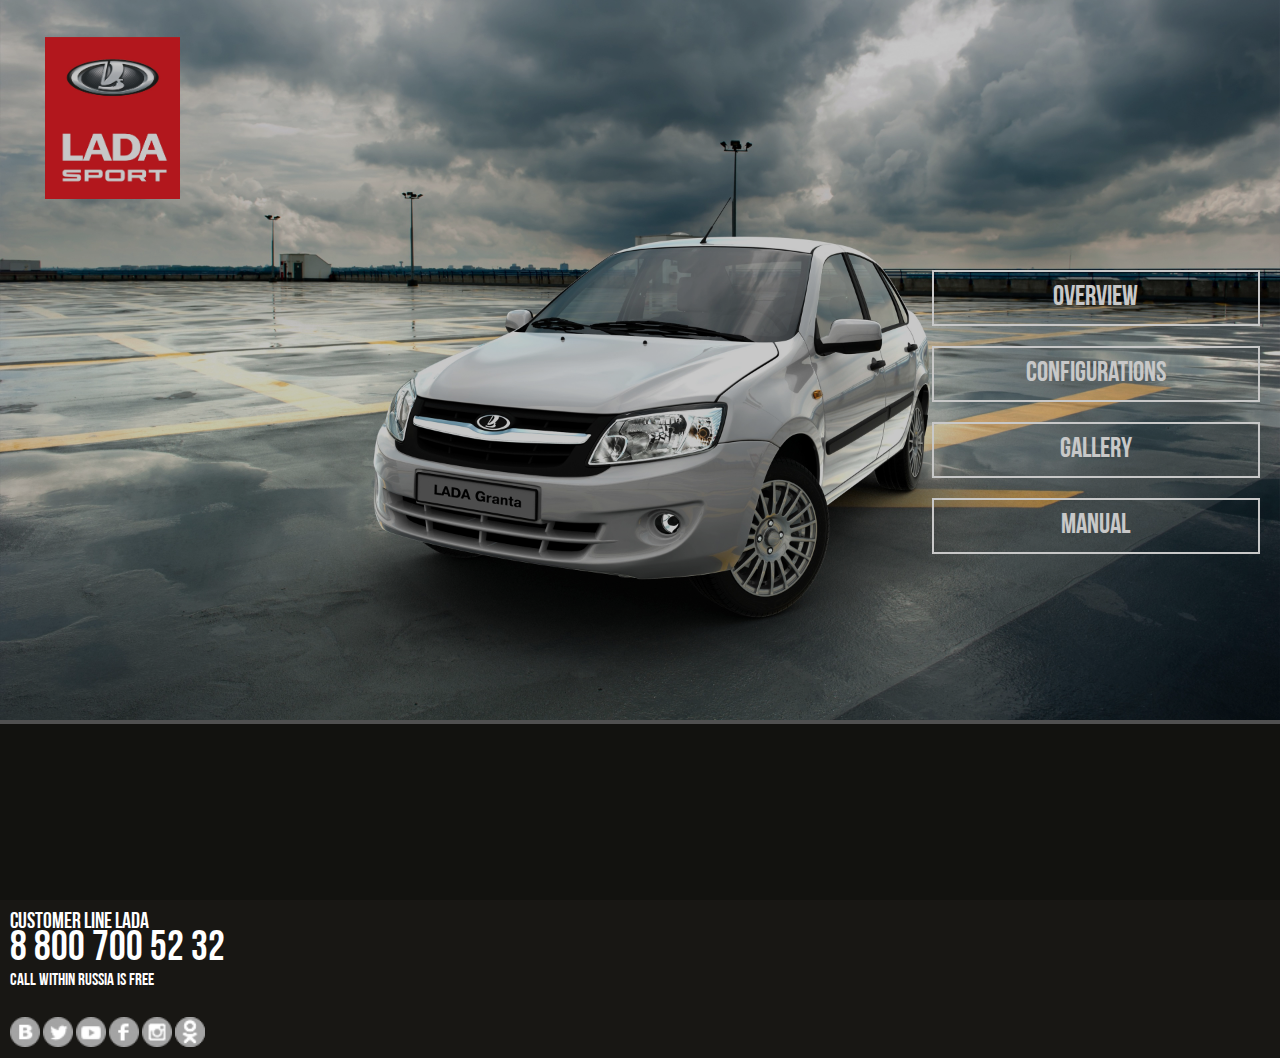
<file: 2333/granta.html>
<!DOCTYPE html>
<html>
<head>
    <title>LADA Granta</title>
	<link rel="stylesheet" href="style/style.css">
    <style>
   body {
    background-image: url(images/granta.jpg) no-repeat; 
    background-color: #666; 
   }
  </style>
    <script src="scripts/jquery.js"></script>
    <script src="scripts/jquery-3.2.1.min.js"></script>
    <script>
  $(window).on('load', function () {
    $preloader = $('.loaderArea'),
      $loader = $preloader.find('.loader');
    $loader.fadeOut();
    $preloader.delay(350).fadeOut('slow');
  });
</script>
	</head>
<body>
<nav class=logotip>
 <a href="homepage.html">
    <img class="logologo" src="images/ladalogo.png" alt="LADA Auto"></a>
	</nav>

<img class="background-image" src="images/granta.jpg" alt="home">
    <div class="loaderArea">
   <div class="loader"></div>
</div>
<div class=ghostgranta>

    <a class="ghost-button-semi-transparent" href="">Overview</a>
     <a class="ghost-button-semi-transparent" href="">Configurations</a>
     <a class="ghost-button-semi-transparent" href="">Gallery</a>
     <a class="ghost-button-semi-transparent" href="">Manual</a>
	 </div>
<footer>
    <div class="pages2granta">
<p id=lowf><span id=customergranta>customer line LADA</span><br><span id=telephonegranta>8 800 700 52 32</span></br><span id=callgranta>call within RUSSIA is free</span><br></p>
</div>
<div class=pagesgranta>
<a href="https://vk.com/lada" target="_blank" Title="LADA VK">
<img class="vk" src="images/vk.png" alt="vk"></a>

<a href="https://twitter.com/allnewlada" target="_blank"Title="LADA TWITTER">
<img class="tw" src="images/tw.png" alt="vk"></a>

<a href="https://www.youtube.com/channel/UCrsr6J3qvbMB-0Lf0KjoO8g" target="_blank" Title="LADA YOUTUBE">
<img class="you" src="images/you2.png" alt="vk"></a>

<a href="https://www.facebook.com/LADA" target="_blank" Title="LADA FC">
<img class="vk" src="images/fc.png" alt="vk"></a>

<a href="https://www.instagram.com/allnewlada/" target="_blank" Title="LADA INST">
<img class="vk" src="images/inst.png" alt="vk"></a>

<a href="https://ok.ru/lada" target="_blank" Title="LADA OD">
<img class="vk" src="images/od.png" alt="vk"></a>


</div>
    </footer>
    </body>
</html>
</file>
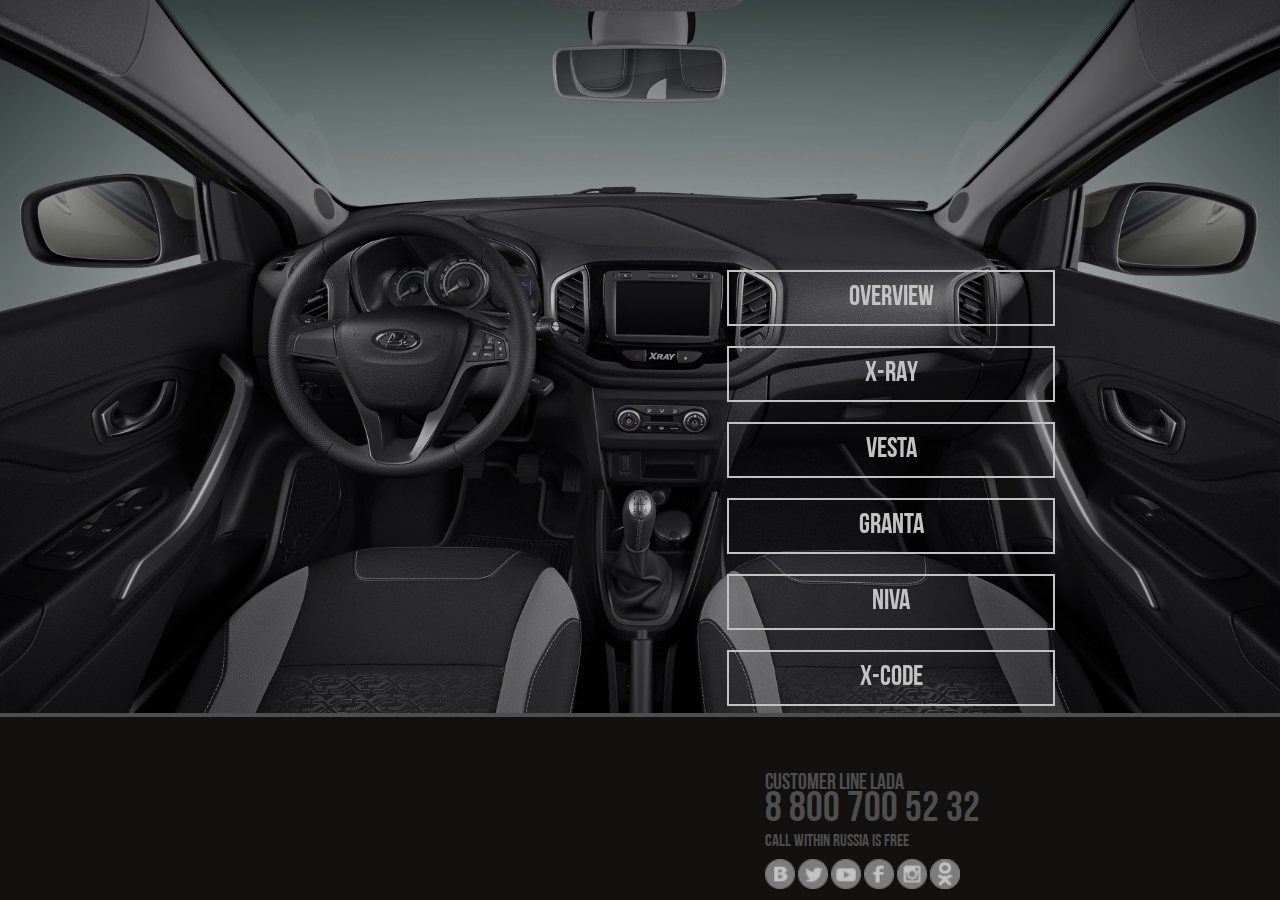
<file: 2333/homepage.html>
<!DOCTYPE html>
<html>
<head>
    <title>LADA Project</title>
	<link rel="stylesheet" href="style/style.css">
    <style>
   body {
    background-image: url(images/home.jpg) no-repeat; 
    background-color: #666; 
   }
  </style>
    <script src="scripts/jquery.js"></script>
    <script src="scripts/jquery-3.2.1.min.js"></script>
    <script>
  $(window).on('load', function () {
    $preloader = $('.loaderArea'),
      $loader = $preloader.find('.loader');
    $loader.fadeOut();
    $preloader.delay(350).fadeOut('slow');
  });
</script>
	</head>
<body>



 
<img class="background-image" src="images/home.jpg" alt="home">
    <div class="loaderArea">
   <div class="loader"></div>
</div>


</div>




<div class=video>
<iframe width="660" height="400" src="https://www.youtube.com/embed/hYsQC_kPKdg?autoplay=1;rel=0&amp;controls=0&amp;showinfo=0" frameborder="0" allowfullscreen></iframe>
</div>
<div class=ghost>
    <a class="ghost-button-semi-transparent" href="index.html" title="About Lada">OVERVIEW</a>
     <a class="ghost-button-semi-transparent" href="x-ray.html"title="X-Ray">X-RAY</a>
     <a class="ghost-button-semi-transparent" href="vesta.html" title="Vesta">VESTA</a>
     <a class="ghost-button-semi-transparent" href="granta.html" title="Granta">GRANTA</a>
     <a class="ghost-button-semi-transparent" href="niva.html" title="Niva">NIVA</a>
     <a class="ghost-button-semi-transparent" href="xcode.html" title="X-Code">X-CODE</a>
</div>
<footer>
<div class="pages3">
<p id=lowf><span id=customer>customer line LADA</span><br><span id=telephone>8 800 700 52 32</span></br><span id=call>call within RUSSIA is free</span><br></p>
</div>
<div class=pages4>
<a href="https://vk.com/lada" target="_blank" Title="LADA VK">
<img class="vk" src="images/vk.png" alt="vk"></a>

<a href="https://twitter.com/allnewlada" target="_blank"Title="LADA TWITTER">
<img class="tw" src="images/tw.png" alt="vk"></a>

<a href="https://www.youtube.com/channel/UCrsr6J3qvbMB-0Lf0KjoO8g" target="_blank" Title="LADA YOUTUBE">
<img class="you" src="images/you2.png" alt="vk"></a>

<a href="https://www.facebook.com/LADA" target="_blank" Title="LADA FC">
<img class="vk" src="images/fc.png" alt="vk"></a>

<a href="https://www.instagram.com/allnewlada/" target="_blank" Title="LADA INST">
<img class="vk" src="images/inst.png" alt="vk"></a>

<a href="https://ok.ru/lada" target="_blank" Title="LADA OD">
<img class="vk" src="images/od.png" alt="vk"></a>


</div>


</footer>
    </body>
</html>
</file>
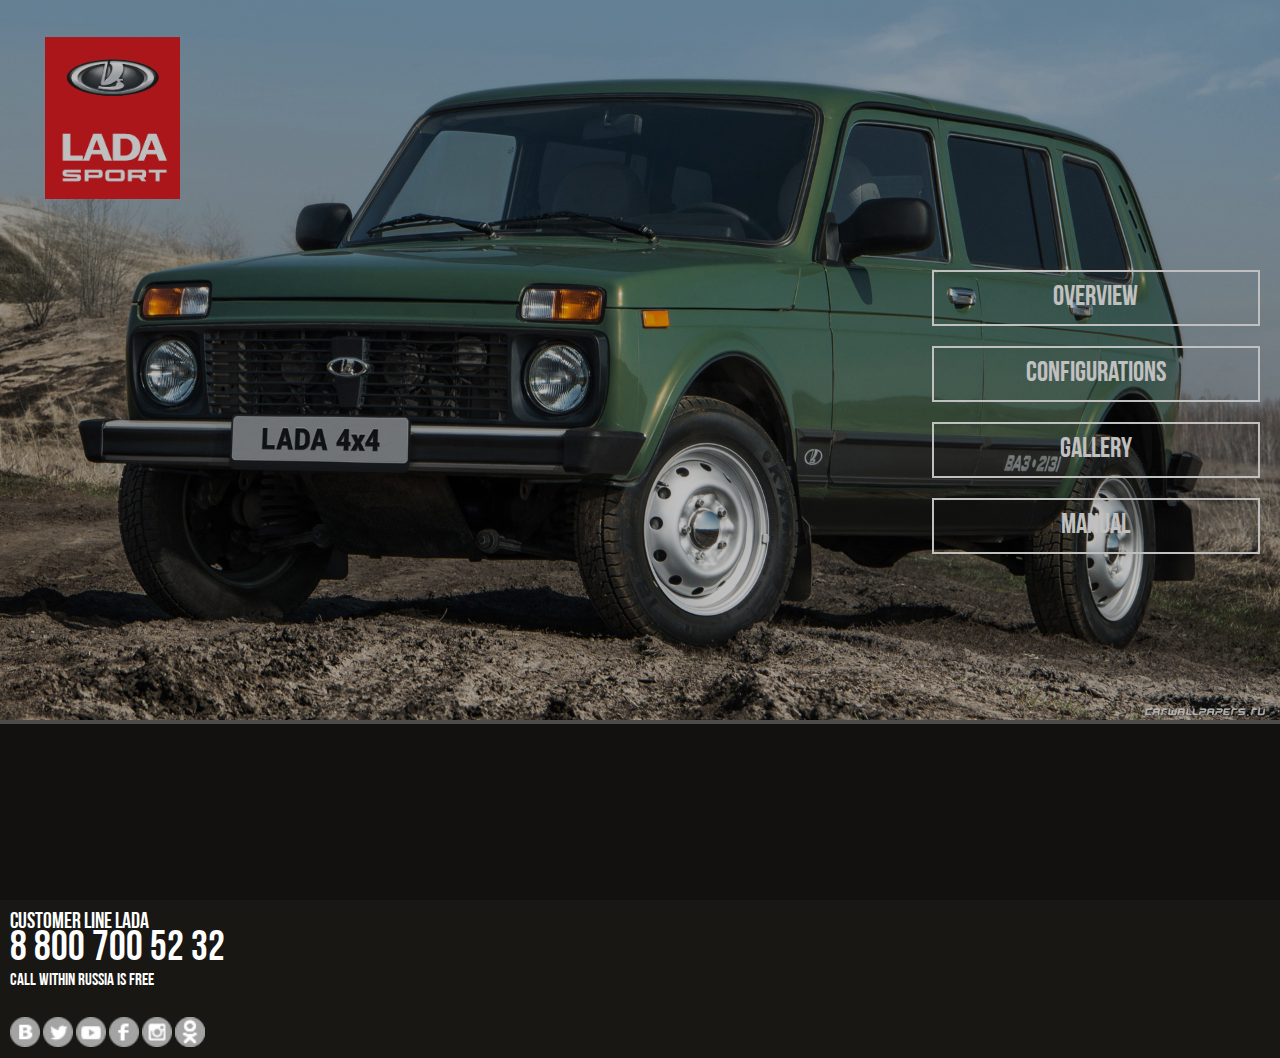
<file: 2333/niva.html>
<!DOCTYPE html>
<html>
<head>
    <title>LADA NIVA</title>
	<link rel="stylesheet" href="style/style.css">
    <style>
   body {
    background-image: url(images/niva.jpg) no-repeat; 
    background-color: #666; 
   }
  </style>
    <script src="scripts/jquery.js"></script>
    <script src="scripts/jquery-3.2.1.min.js"></script>
    <script>
  $(window).on('load', function () {
    $preloader = $('.loaderArea'),
      $loader = $preloader.find('.loader');
    $loader.fadeOut();
    $preloader.delay(350).fadeOut('slow');
  });
</script>
	</head>
<body>
<nav class=logotip>
 <a href="homepage.html">
    <img class="logologo" src="images/ladalogo.png" alt="LADA Auto"></a>
	</nav>

<img class="background-image" src="images/niva.jpg" alt="home">
    <div class="loaderArea">
   <div class="loader"></div>
</div>
<div class=ghostgranta>

    <a class="ghost-button-semi-transparent" href="">Overview</a>
     <a class="ghost-button-semi-transparent" href="">Configurations</a>
     <a class="ghost-button-semi-transparent" href="">Gallery</a>
     <a class="ghost-button-semi-transparent" href="">Manual</a>
	 </div>
<footer>
    <div class="pages2granta">
<p id=lowf><span id=customergranta>customer line LADA</span><br><span id=telephonegranta>8 800 700 52 32</span></br><span id=callgranta>call within RUSSIA is free</span><br></p>
</div>
<div class=pagesgranta>
<a href="https://vk.com/lada" target="_blank" Title="LADA VK">
<img class="vk" src="images/vk.png" alt="vk"></a>

<a href="https://twitter.com/allnewlada" target="_blank"Title="LADA TWITTER">
<img class="tw" src="images/tw.png" alt="vk"></a>

<a href="https://www.youtube.com/channel/UCrsr6J3qvbMB-0Lf0KjoO8g" target="_blank" Title="LADA YOUTUBE">
<img class="you" src="images/you2.png" alt="vk"></a>

<a href="https://www.facebook.com/LADA" target="_blank" Title="LADA FC">
<img class="vk" src="images/fc.png" alt="vk"></a>

<a href="https://www.instagram.com/allnewlada/" target="_blank" Title="LADA INST">
<img class="vk" src="images/inst.png" alt="vk"></a>

<a href="https://ok.ru/lada" target="_blank" Title="LADA OD">
<img class="vk" src="images/od.png" alt="vk"></a>


</div>
    </footer>
    </body>
</html>
</file>
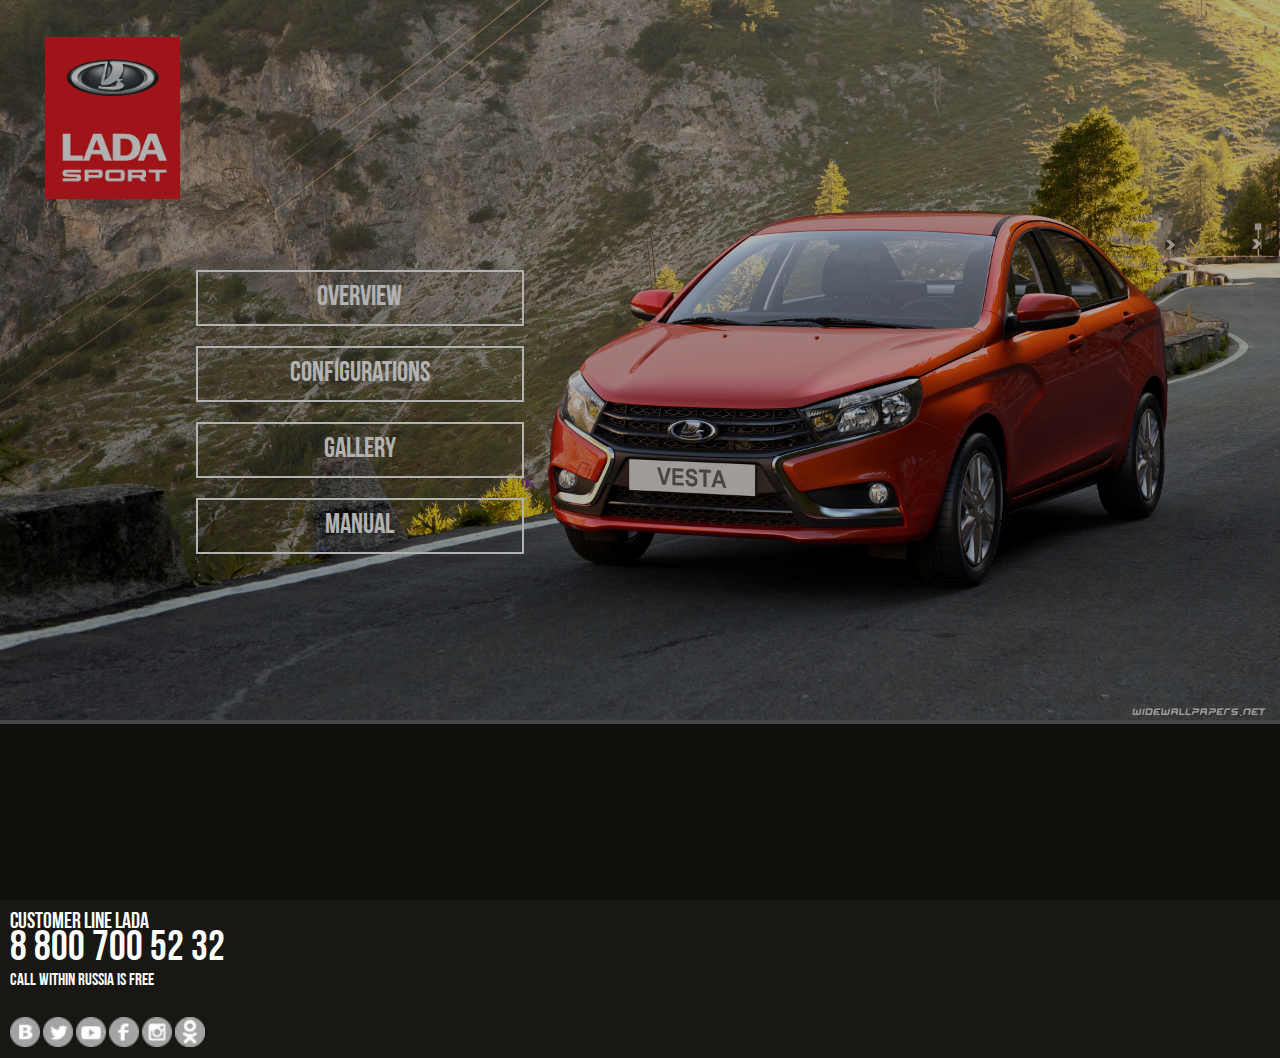
<file: 2333/vesta.html>
<!DOCTYPE html>
<html>
<head>
    <title>LADA Vesta</title>
	<link rel="stylesheet" href="style/style.css">
    <style>
   body {
    background-image: url(images/vesta.jpg) no-repeat; 
    background-color: #666; 
   }
  </style>
    <script src="scripts/jquery.js"></script>
    <script src="scripts/jquery-3.2.1.min.js"></script>
    <script>
  $(window).on('load', function () {
    $preloader = $('.loaderArea'),
      $loader = $preloader.find('.loader');
    $loader.fadeOut();
    $preloader.delay(350).fadeOut('slow');
  });
</script>
	</head>
<body>
<nav class=logotip>
 <a href="homepage.html">
    <img class="logologo" src="images/ladalogo.png" alt="LADA Auto"></a>
	</nav>


<img class="background-image" src="images/vesta.jpg" alt="home">
    <div class="loaderArea">
   <div class="loader"></div>
</div>
<div class=ghostvesta>
 
    <a class="ghost-button-semi-transparent" href="">Overview</a>
     <a class="ghost-button-semi-transparent" href="">Configurations</a>
     <a class="ghost-button-semi-transparent" href="">Gallery</a>
     <a class="ghost-button-semi-transparent" href="">Manual</a>
	 </div>
    
<footer>
    <div class="pages2granta">
<p id=lowf><span id=customergranta>customer line LADA</span><br><span id=telephonegranta>8 800 700 52 32</span></br><span id=callgranta>call within RUSSIA is free</span><br></p>
</div>
<div class=pagesgranta>
<a href="https://vk.com/lada" target="_blank" Title="LADA VK">
<img class="vk" src="images/vk.png" alt="vk"></a>

<a href="https://twitter.com/allnewlada" target="_blank"Title="LADA TWITTER">
<img class="tw" src="images/tw.png" alt="vk"></a>

<a href="https://www.youtube.com/channel/UCrsr6J3qvbMB-0Lf0KjoO8g" target="_blank" Title="LADA YOUTUBE">
<img class="you" src="images/you2.png" alt="vk"></a>

<a href="https://www.facebook.com/LADA" target="_blank" Title="LADA FC">
<img class="vk" src="images/fc.png" alt="vk"></a>

<a href="https://www.instagram.com/allnewlada/" target="_blank" Title="LADA INST">
<img class="vk" src="images/inst.png" alt="vk"></a>

<a href="https://ok.ru/lada" target="_blank" Title="LADA OD">
<img class="vk" src="images/od.png" alt="vk"></a>


</div>
    </footer>
    </body>
</html>
</file>
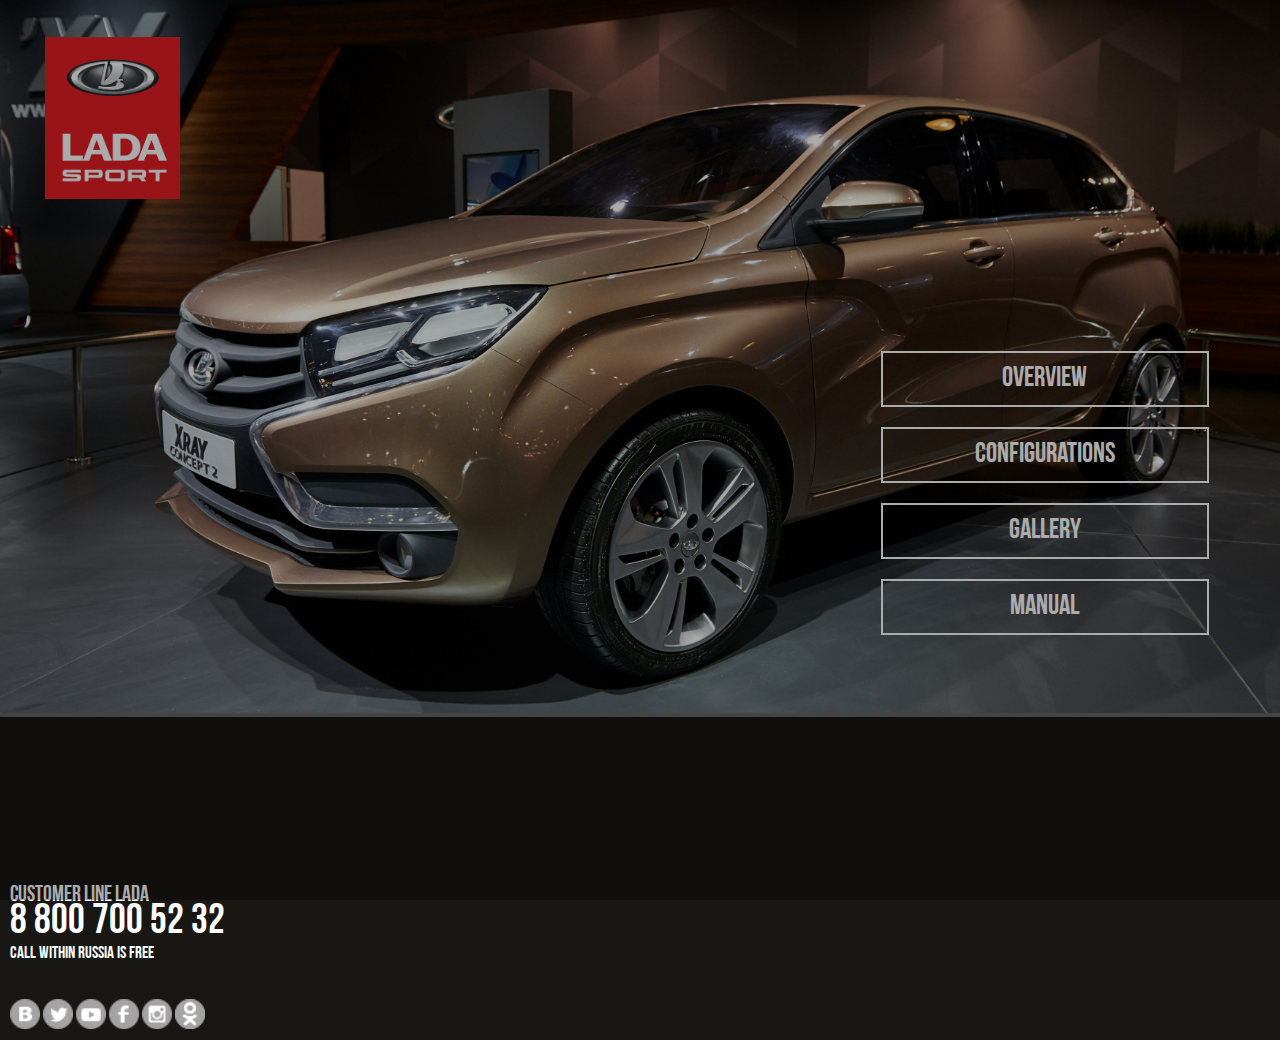
<file: 2333/x-ray.html>
<!DOCTYPE html>
<html>
<head>
    <title>LADA X-Ray</title>
	<link rel="stylesheet" href="style/style.css">
    <style>
   body {
    background-image: url(images/x-ray.jpg) no-repeat; 
    background-color: #666; 
   }
  </style>
    <script src="scripts/jquery.js"></script>
    <script src="scripts/jquery-3.2.1.min.js"></script>
    <script>
  $(window).on('load', function () {
    $preloader = $('.loaderArea'),
      $loader = $preloader.find('.loader');
    $loader.fadeOut();
    $preloader.delay(350).fadeOut('slow');
  });
</script>
	</head>
<body>
<nav class=logotip>
 <a href="homepage.html">
    <img class="logologo" src="images/ladalogo.png" alt="LADA Auto"></a>
	</nav>

<img class="background-image" src="images/x-ray.jpg" alt="home">
    <div class="loaderArea">
   <div class="loader"></div>
</div>
<div class=ghostx-ray>
 
    <a class="ghost-button-semi-transparent" href="">Overview</a>
     <a class="ghost-button-semi-transparent" href="">Configurations</a>
     <a class="ghost-button-semi-transparent" href="">Gallery</a>
     <a class="ghost-button-semi-transparent" href="">Manual</a>
	 </div>
    
<footer>
    <div class="pages2xray">
<p id=lowf><span id=customergranta>customer line LADA</span><br><span id=telephonegranta>8 800 700 52 32</span></br><span id=callgranta>call within RUSSIA is free</span><br></p>
</div>
<div class=pagesxray>
<a href="https://vk.com/lada" target="_blank" Title="LADA VK">
<img class="vk" src="images/vk.png" alt="vk"></a>

<a href="https://twitter.com/allnewlada" target="_blank"Title="LADA TWITTER">
<img class="tw" src="images/tw.png" alt="vk"></a>

<a href="https://www.youtube.com/channel/UCrsr6J3qvbMB-0Lf0KjoO8g" target="_blank" Title="LADA YOUTUBE">
<img class="you" src="images/you2.png" alt="vk"></a>

<a href="https://www.facebook.com/LADA" target="_blank" Title="LADA FC">
<img class="vk" src="images/fc.png" alt="vk"></a>

<a href="https://www.instagram.com/allnewlada/" target="_blank" Title="LADA INST">
<img class="vk" src="images/inst.png" alt="vk"></a>

<a href="https://ok.ru/lada" target="_blank" Title="LADA OD">
<img class="vk" src="images/od.png" alt="vk"></a>


</div>
    </footer>
    </body>
</html>
</file>
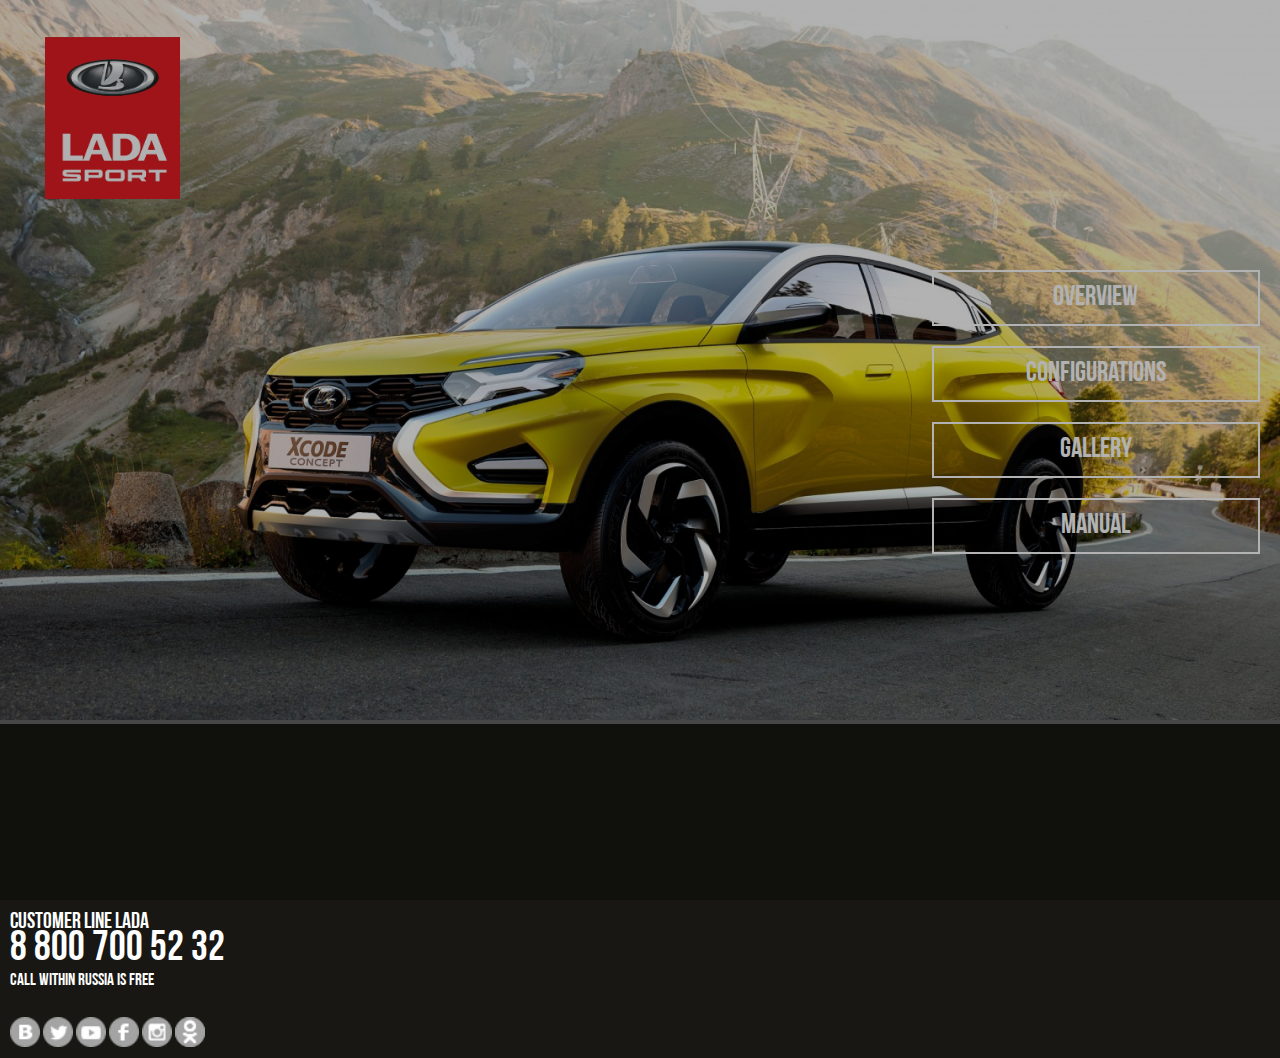
<file: 2333/xcode.html>
<!DOCTYPE html>
<html>
<head>
    <title>LADA X-Code</title>
	<link rel="stylesheet" href="style/style.css">
    <style>
   body {
    background-image: url(images/xcode.jpg) no-repeat; 
    background-color: #666; 
   }
  </style>
    <script src="scripts/jquery.js"></script>
    <script src="scripts/jquery-3.2.1.min.js"></script>
    <script>
  $(window).on('load', function () {
    $preloader = $('.loaderArea'),
      $loader = $preloader.find('.loader');
    $loader.fadeOut();
    $preloader.delay(350).fadeOut('slow');
  });
</script>
	</head>
<body>
<nav class=logotip>
 <a href="homepage.html">
    <img class="logologo" src="images/ladalogo.png" alt="LADA Auto"></a>
	</nav>

<img class="background-image" src="images/xcode.jpg" alt="home">
    <div class="loaderArea">
   <div class="loader"></div>
</div>
<div class=ghostgranta>

    <a class="ghost-button-semi-transparent" href="">Overview</a>
     <a class="ghost-button-semi-transparent" href="">Configurations</a>
     <a class="ghost-button-semi-transparent" href="">Gallery</a>
     <a class="ghost-button-semi-transparent" href="">Manual</a>
	 </div>
<footer>
    <div class="pages2granta">
<p id=lowf><span id=customergranta>customer line LADA</span><br><span id=telephonegranta>8 800 700 52 32</span></br><span id=callgranta>call within RUSSIA is free</span><br></p>
</div>
<div class=pagesgranta>
<a href="https://vk.com/lada" target="_blank" Title="LADA VK">
<img class="vk" src="images/vk.png" alt="vk"></a>

<a href="https://twitter.com/allnewlada" target="_blank"Title="LADA TWITTER">
<img class="tw" src="images/tw.png" alt="vk"></a>

<a href="https://www.youtube.com/channel/UCrsr6J3qvbMB-0Lf0KjoO8g" target="_blank" Title="LADA YOUTUBE">
<img class="you" src="images/you2.png" alt="vk"></a>

<a href="https://www.facebook.com/LADA" target="_blank" Title="LADA FC">
<img class="vk" src="images/fc.png" alt="vk"></a>

<a href="https://www.instagram.com/allnewlada/" target="_blank" Title="LADA INST">
<img class="vk" src="images/inst.png" alt="vk"></a>

<a href="https://ok.ru/lada" target="_blank" Title="LADA OD">
<img class="vk" src="images/od.png" alt="vk"></a>


</div>
    </footer>
    </body>
</html>
</file>
<file: 2333/style/style.css>
/*=styles=*/



.logologo{
position:absolute;
width:15%;
top:37px;
left:5%;
}

.logotip {
    width: 900px;
    height: 0px;
    position: relative;
    left: 0;
    bottom: 0;
    overflow:none;
}




.background-image {
width:100%;
z-index: 1;
}

#wrapper {
    width: 1000px;
    margin: 0 auto;
    background: #fff;
    position: relative;
}


html, body, h1, h2, h3, h4, h5, h6, p, a, div, ul, li, blockquote {
    margin: 0;
    padding: 0;
    font-family: 'BebasNeue Bold', sans-serif;
    font-size: 105%;
    font-weight: 400;
    color: #666;
}


.ghost{
 position: absolute;
  left:56.8%;
  top:30%;
  width:0%;
  font-size:150%;
}


.ghostgranta{
 position: absolute;
  left:72.8%;
  top:30%;
  width:0%;
  font-size:150%;
}
.ghostvesta{
 position: absolute;
  left:15.3%;
  top:30%;
  width:0%;
  font-size:150%;
}

.ghostx-ray{
 position: absolute;
  left:68.8%;
  top:39%;
  width:0%;
  font-size:150%;
}





#text {
	background-color:#f2f0fc;
}


.pages {

  position: absolute;
    bottom: 0px;
    padding: 0px;
    left:-25%;
       	
}

.pages2 {
position:absolute;
 margin-bottom:35px;
 bottom: 0px;
   padding: 0px;
    left:-25%;  
    
}

.pages2granta {
position:absolute;
 margin-bottom:35px;
 bottom: 0px;
   padding: 0px;
    left:0.8%;
  top:100%;
    
}

.pages2xray {
position:absolute;
 margin-bottom:35px;
 bottom: 0px;
   padding: 0px;
    left:0.8%;
  top:97%;
    
}
.pagesgranta {
position: absolute;
    bottom: 0px;
    padding: 0px;
    left:0.8%;
  top:113%;
}


.pagesxray {
position: absolute;
    bottom: 0px;
    padding: 0px;
    left:0.8%;
  top:111%;
}

.pages3 {
position:absolute;
 margin-bottom:35px;
 bottom: 0px;
   padding: 0px;
    left:59.8%;  
    
}

.pages4 {

  position: absolute;
    bottom: 0px;
    padding: 0px;
    left:59.8%;
       	
}


#customer{
font-size:130%;

}
#telephone{
font-size:250%;
}
#call{
}
#customergranta{
font-size:130%;
color:white;
}
#telephonegranta{
font-size:250%;
color:white;
}
#callgranta{
color:white;
}



.vk {
width:30px;

}
.tw {
width:30px;

}

.you {
width:30px;
}



.vk:hover {
width:30px;
transform: rotate(25deg)
}
.tw:hover {
width:30px;
transform: rotate(25deg)
}

.you:hover {
width:30px;
transform: rotate(25deg)
}

.video{
 position: absolute;
    bottom: 0px;
    padding: 0px;
	top:33.5%;
    left:5.8%;

    
}






html, body, h1, h2, h3, h4, h5, h6, p, a, div, ul, li {
    margin: 0;
	padding: 0;
	  font-family: 'BebasNeue Bold', sans-serif;
	font-size: 105%;
    font-weight: 400;
	font-family: ;
	color: #000;
}
h1, h2, h3, h4 {
    text-transform: capitalize;
    font-weight: 700;
    padding: 40px 0 5px;
}
h1 {
    font-size: 2em;
}
h2 {
    font-size: 1.6em;
}
h3 {
    font-size: 1.15em;
    padding: 60px 0 5px;
}
h4 {
    font-size: 1.05em;
}
h5{
	font-weight: 700;
	text-transform: capitalize;
	font-size: 1em;
	margin: 0 10px 10px 0;
    padding: 0;
	}
p {
    padding: 10px 0;
    font-size: .9em;
    line-height: 1.5em;
    color: #666;
}
b {
    font-weight: 700;
    color: #333;
}
small {
   font-size: .7em;
}

main {
    clear: both;
    width: 780px;
    margin: 0px;
    text-align:left;
	padding-bottom: 0px;
	padding-left:100px;
	padding-right:100px;
}
main h1:first-child,
main h2:first-child {
    padding-top: 0;
}
main li,
main ul {
    padding: 10px 0;
    font-size: .9em;
    line-height: 1.5em;
    color: #666;
}
main li {
    margin: 0 0 0 25px;
}
html {
    background: #181714;
}


/*=header/nav=*/ 

.logo {
    width: 20%;
    background:no-repeat;
    position: absolute;
    top: 34px;
    left: 15px;
}

header {
    width: 780px;
	margin: 0px;
    text-align:left;
	padding-bottom: 0px;
	padding-left:100px;
	padding-right:100px;
    position: ;
    background: #fff;
	z-index:1;
}

nav {
    width: 900px;
    height: 100px;
    position: relative;
    left: 0;
    bottom: 0;
    overflow:none;
}
nav ul {
        width: 656px;
    position: absolute;
    right: 0;
    bottom: 0;
	padding:0px;
	padding-bottom:25px;

}
nav ul li {
    float:left;
    list-style: none;
	margin:6px;
	padding:5px;

}


nav ul li:last-child {
    border-right: none;
}
nav ul li a:link,
nav ul li a:visited {
    width: 140px;
	margin:-12px;
    padding-right: 20px;
	padding-left: 20px;
	padding-top: 5px;
	padding-bottom:5px;
    color: #fff;
    display: inline;
    background-color: #67738a;
    font-size: .8em;
    
    text-decoration: none;
}
nav ul li:hover a,
nav ul li:active a {
    background-color: #666;
    transition: background .75s
}


nav ul li a.current {
    background-color: #666;
    cursor: default;
	
}
footer {
    background: #f0f0f0;
}
footer .columnWrapper {
    width: 100%;
    padding:5px;
    overflow:hidden;
	margin-top:0;
	margin-bottom:0;
	margin-left:100px;
	margin-right:100px;
	
}
footer .column {
    width: 160px;
    padding: -50px;
    border-right: 2px solid #888;
    float: left;
}
footer .column:last-child {
    border-right: none;
}
footer h4 {
    padding: 15px 0 7px;
    color: black;
    text-transform: capitalize;
}
footer .address {
    font-size: .75em;
    line-height: 1.6em;
    color: black;
}
footer a:link, footer a:visited {
    line-height: 1.6em;
    color: inherit;
}
footer a:hover, footer a:active {
    color: inherit;
    transition: color .5s
}
footer .copyrightText {
    padding: 40px 0 10px;
    text-align: center;
    font-size: .7em;
    color: black;
}
}
#slider{
float:right;
}
#text{
    padding:15px;
    margin:15px;
    }



@font-face {
font-family: "BebasNeue Regular";  
src: url("../fonts/BebasNeue Regular.ttf") format("truetype"); 
font-style: normal; 
font-weight: normal;
 }

@font-face {
font-family: "BebasNeue Bold";  
src: url("../fonts/BebasNeue Bold.ttf") format("truetype"); 
font-style: normal; 
font-weight: normal;
 }

@font-face {
font-family: "BebasNeue Book";  
src: url("../fonts/BebasNeue Book.ttf") format("truetype"); 
font-style: normal; 
font-weight: normal;
 }

@font-face {
font-family: "BebasNeue Light";  
src: url("../fonts/BebasNeue Light.ttf") format("truetype"); 
font-style: normal; 
font-weight: normal;
 }

@font-face {
font-family: "BebasNeue Thin";  
src: url("../fonts/BebasNeue Thin.ttf") format("truetype"); 
font-style: normal; 
font-weight: normal;
 }


.loaderArea {
  background: #000;
  overflow: hidden;
  position: fixed;
  left: 0;
  top: 0;
  right:0;
  bottom:0;
  z-index: 100000;
}


 

 
.ghost-button-semi-transparent {
  display: inline-block;
  width: 300px;
  padding: 12px;
  margin-bottom:20px;
  color: #fff;
  border: 2px solid #fff;
  text-align: center;
  outline: none;
  text-decoration: none;
  transition: background-color 0.2s ease-out,
              border-color 0.2s ease-out;
   
}
.ghost-button-semi-transparent:hover,
.ghost-button-semi-transparent:active {
  background-color: #fff; 
  background-color: rgba(255, 255, 255, 0.4);
  border-color: #fff; 
  border-color: rgba(255, 255, 255, 0.4);
  transition: background-color 0.3s ease-in,
              border-color 0.3s ease-in;
}
</file>
